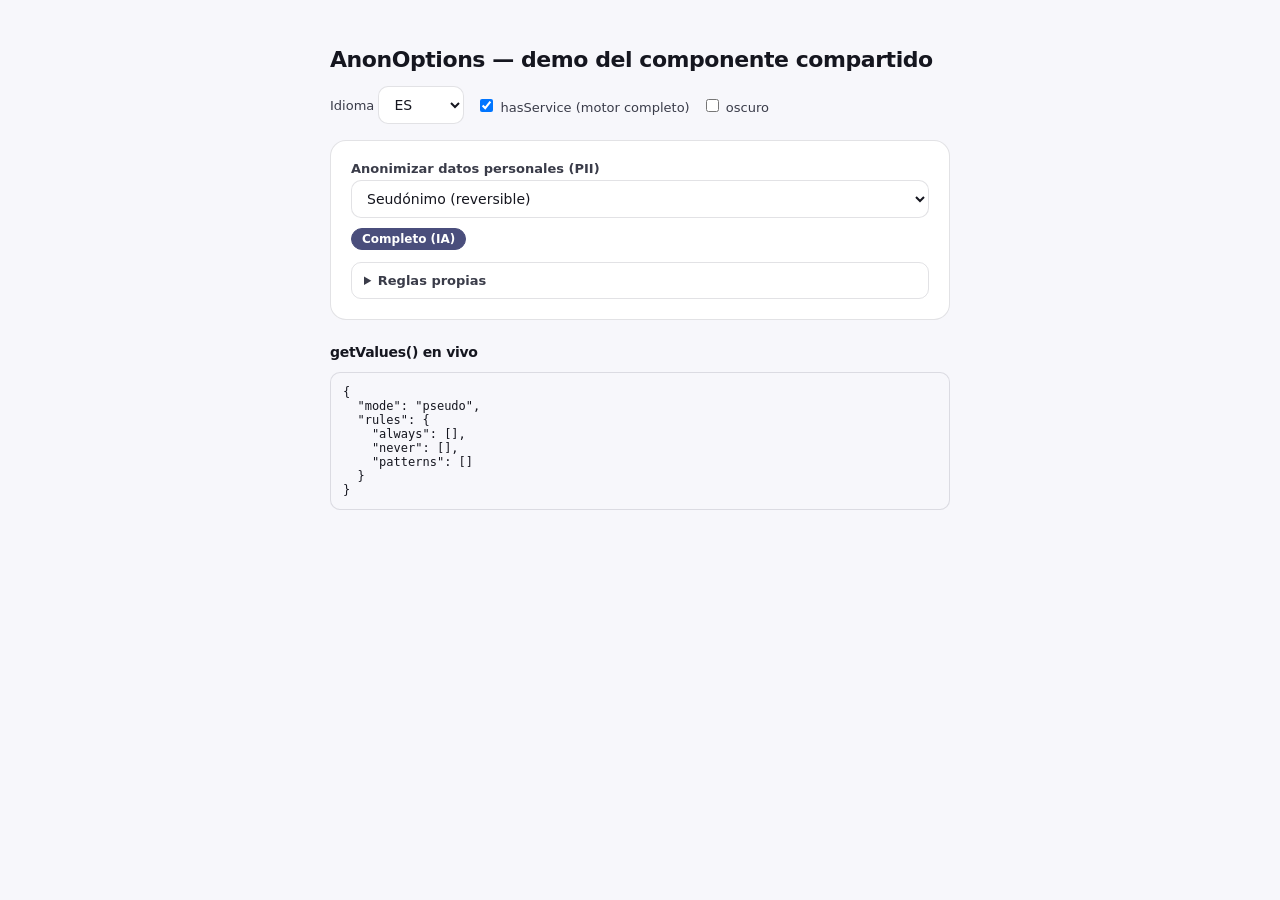
<file: examples/anon-options-demo.html>
<!DOCTYPE html>
<html lang="es" data-theme="light">
<head>
<meta charset="UTF-8" />
<meta name="viewport" content="width=device-width, initial-scale=1.0" />
<title>AnonOptions · demo</title>
<style>
  /* Tokens del ecosistema (acá: acento índigo de Anonimal). Cada app trae los suyos. */
  :root {
    --bg: #f7f7fb; --bg-2: #ffffff; --text: #15161f; --muted: #6c6f80;
    --muted-2: #3a3c49; --border: rgba(18,20,40,.12); --accent: #4a4e7c;
    --on-accent: #ffffff; --radius: 10px;
  }
  [data-theme="dark"] {
    --bg: #0c0d14; --bg-2: #161824; --text: #edeef4; --muted: #8b8fa3;
    --muted-2: #c2c5d6; --border: rgba(255,255,255,.14); --accent: #9aa0db;
    --on-accent: #13141f;
  }
  body { font-family: "Inter Variable","Inter",system-ui,sans-serif; background: var(--bg);
    color: var(--text); margin: 0; padding: 32px clamp(16px,5vw,48px); }
  .wrap { max-width: 620px; margin: 0 auto; }
  h1 { font-size: 22px; font-weight: 600; letter-spacing: -.02em; }
  .panel { background: var(--bg-2); border: 1px solid var(--border); border-radius: 16px;
    padding: 20px; margin-top: 16px; }
  /* Estilos de formulario "del host": el componente los HEREDA (continuista). */
  select, input, textarea { width: 100%; font: inherit; font-size: 14px; color: var(--text);
    background: var(--bg-2); border: 1px solid var(--border); border-radius: var(--radius);
    padding: 9px 11px; box-sizing: border-box; }
  select:focus, input:focus, textarea:focus { outline: none; border-color: var(--accent);
    box-shadow: 0 0 0 3px color-mix(in srgb, var(--accent) 22%, transparent); }
  .row { display: flex; gap: 12px; align-items: center; flex-wrap: wrap; margin-bottom: 16px; }
  .row label { font-size: 13px; color: var(--muted-2); }
  .row select { width: auto; }
  pre { background: var(--bg); border: 1px solid var(--border); border-radius: var(--radius);
    padding: 12px; font-size: 12px; overflow: auto; }
</style>
</head>
<body>
<div class="wrap">
  <h1>AnonOptions — demo del componente compartido</h1>

  <div class="row">
    <label>Idioma <select id="lang">
      <option value="es">ES</option><option value="en">EN</option>
      <option value="fr">FR</option><option value="pt">PT</option>
      <option value="it">IT</option><option value="zh">中文</option><option value="ja">日本語</option>
    </select></label>
    <label><input type="checkbox" id="svc" style="width:auto" checked /> hasService (motor completo)</label>
    <label><input type="checkbox" id="dark" style="width:auto" /> oscuro</label>
  </div>

  <div class="panel" id="host"></div>

  <h1 style="font-size:14px;margin-top:24px">getValues() en vivo</h1>
  <pre id="out">—</pre>
</div>

<script src="/anonimal_lite/ui/anon-options.js"></script>
<script src="/examples/demo.js"></script>
</body>
</html>
</file>
